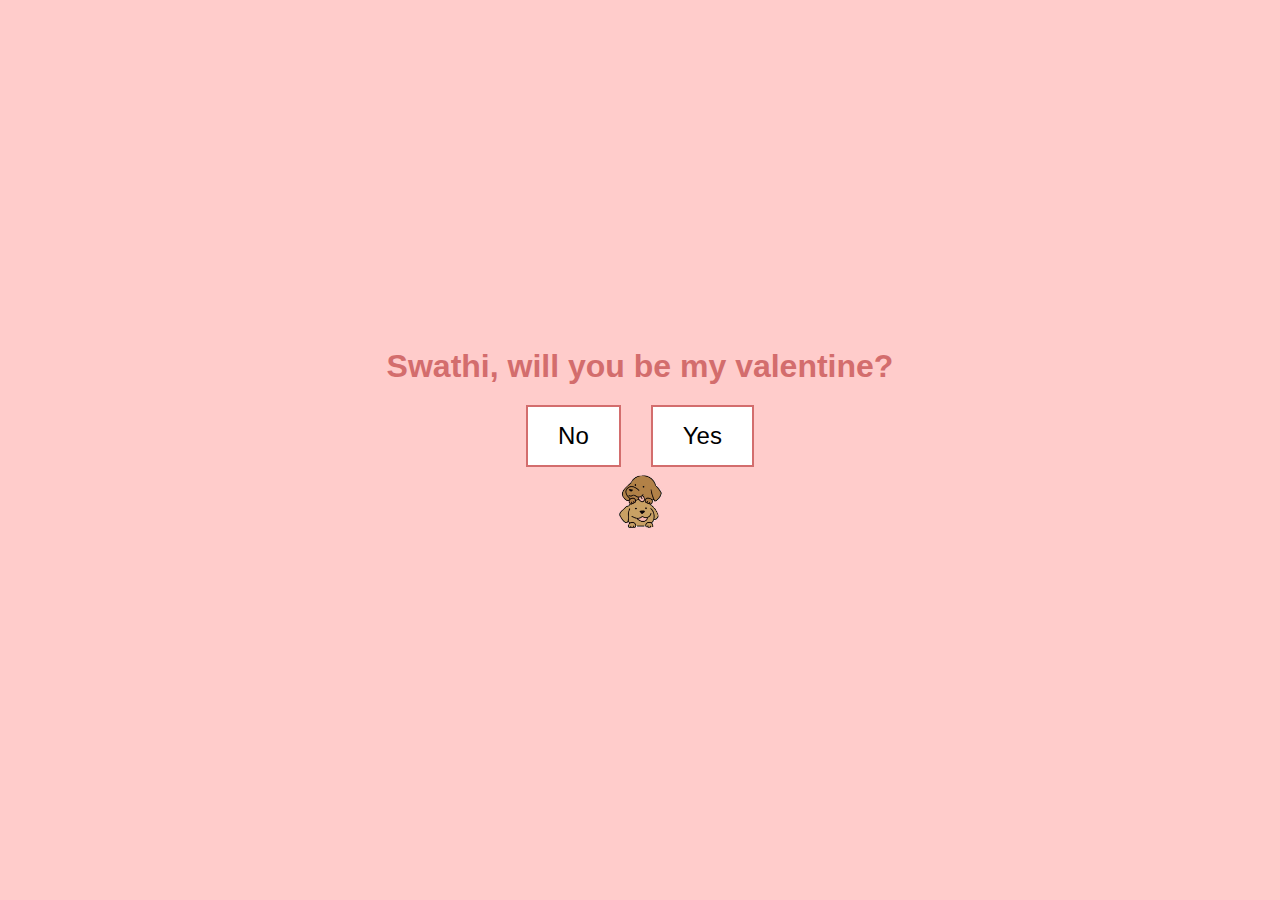
<file: index.html>
<!DOCTYPE html>
<html lang="en">
<head>
<!-- Google tag (gtag.js) -->
<script async src="https://www.googletagmanager.com/gtag/js?id=G-Y5FNV8L8R5"></script>
<script>
  window.dataLayer = window.dataLayer || [];
  function gtag(){dataLayer.push(arguments);}
  gtag('js', new Date());

  gtag('config', 'G-Y5FNV8L8R5');
</script>
  <meta charset="UTF-8">
  <meta name="viewport" content="width=device-width, initial-scale=1.0">
  <title>Swathi, Will You Be My Valentine?</title>
  <link rel="stylesheet" href="styles.css">
</head>
<body>
  <div class="container">
    <h1 id="message">Swathi, will you be my valentine?</h1>
    <div class="buttons">
      <button id="noButton" class="button">No</button>
      <button id="yesButton" class="button">Yes</button>
    </div>
        <img src="pinkdogs.jpg" alt="Valentine Image" width="80">
  </div>
  <script src="script.js"></script>
  <script src="confetti.js"></script>  
</body>
</html>
</file>
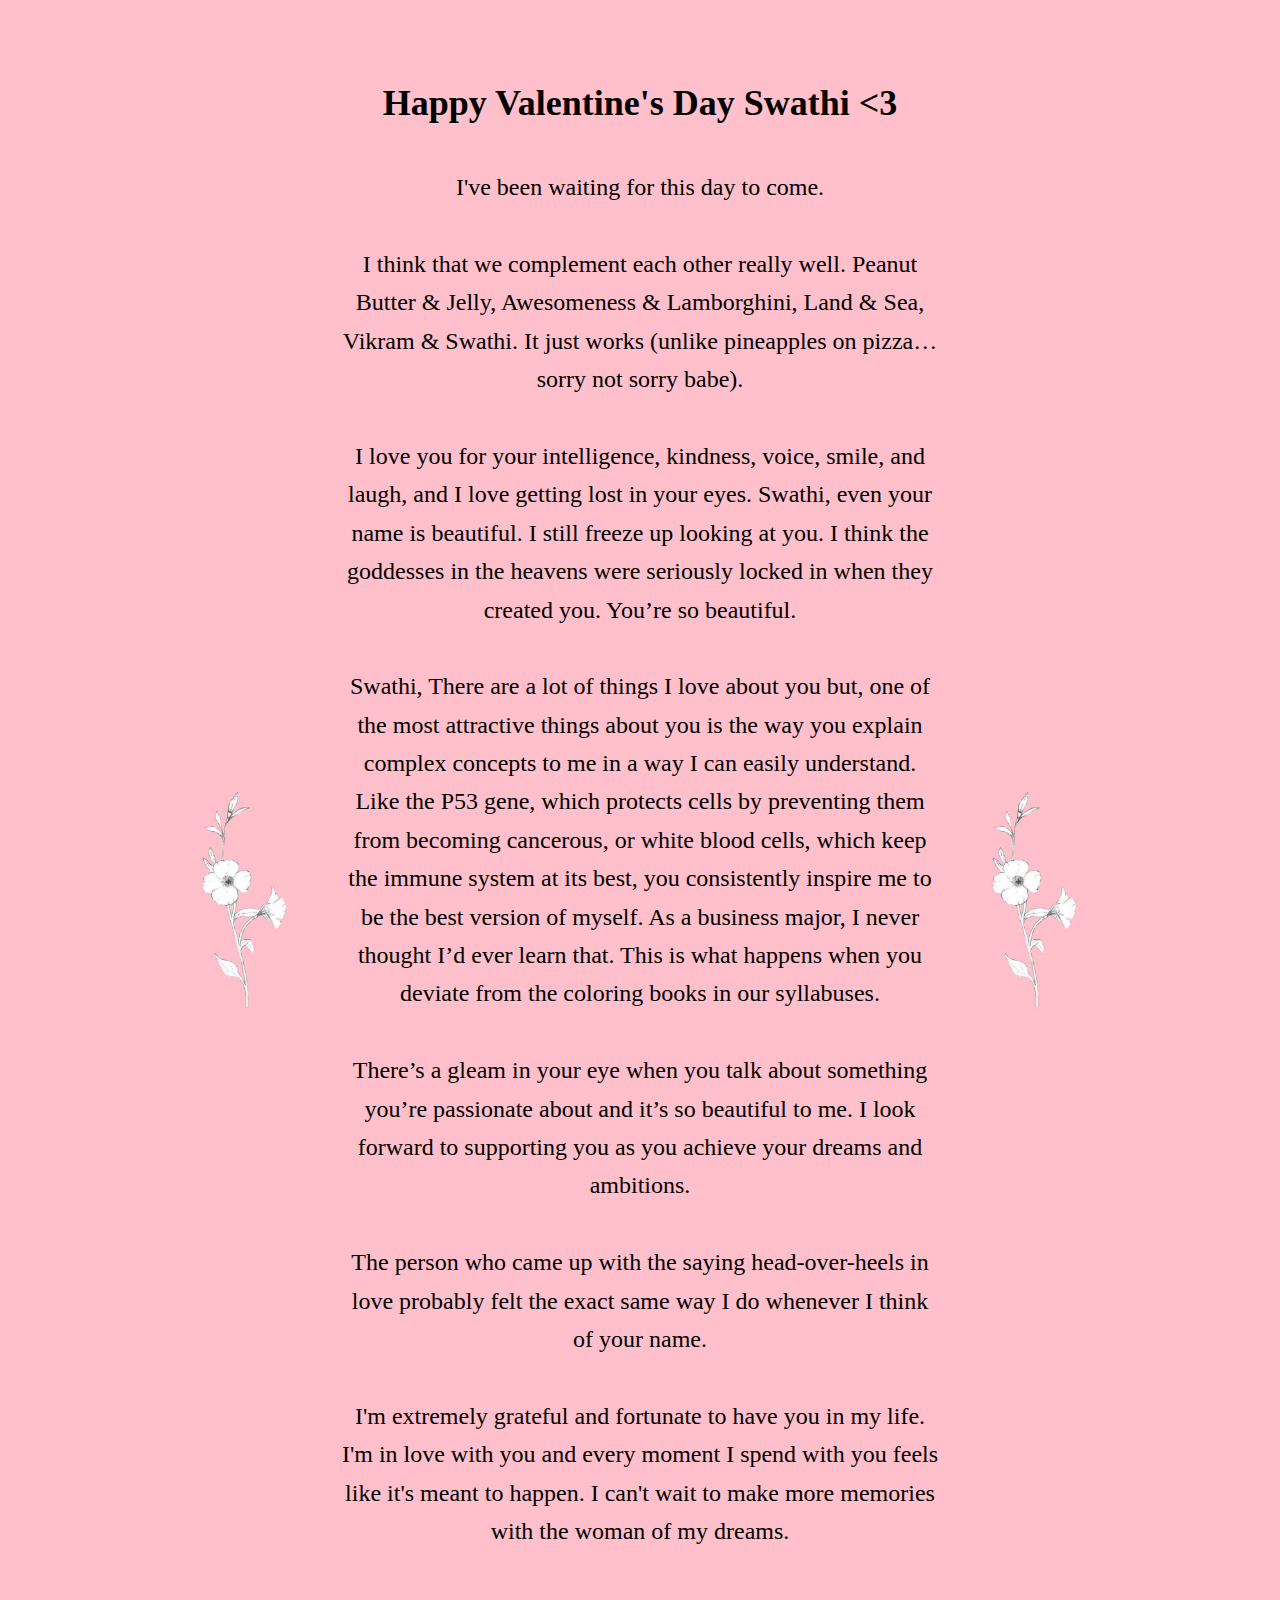
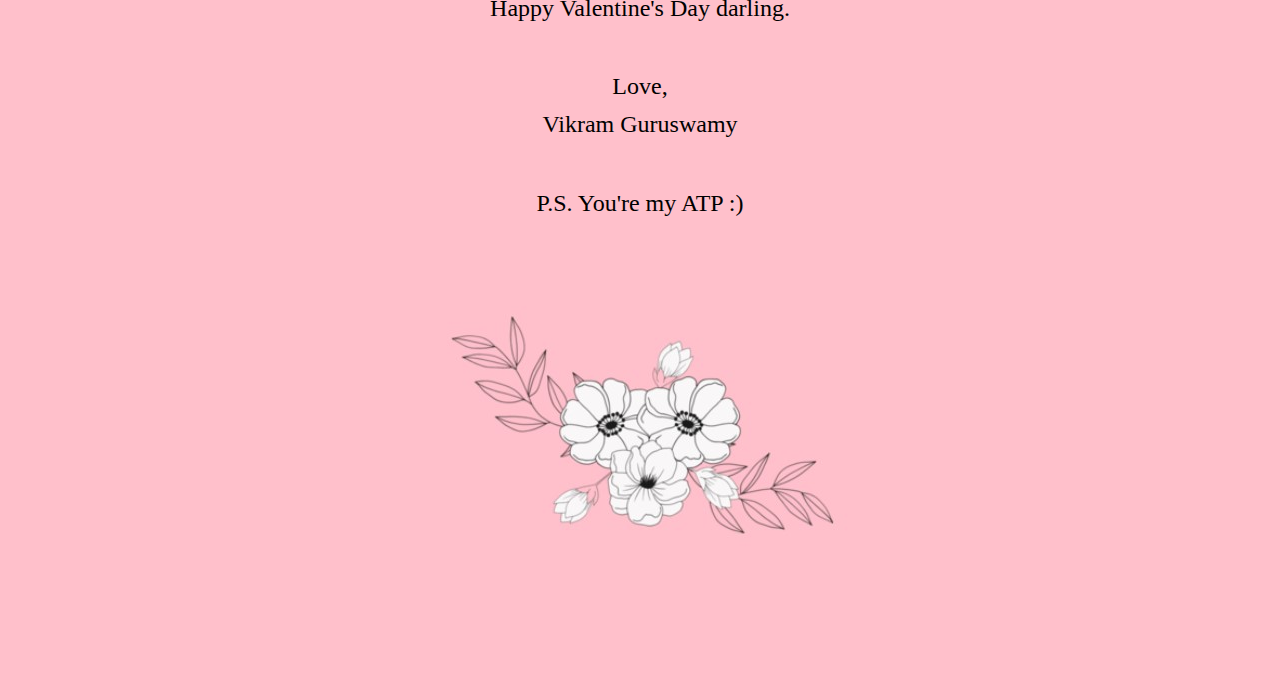
<file: loveletter.html>
<!DOCTYPE html>
<html lang="en">
<head>
    <meta charset="UTF-8">
    <meta name="viewport" content="width=device-width, initial-scale=1.0">
    <title>Love Letter</title>
    <style>
        body {
            background-color: pink;
            font-family: 'Garamond', serif;
            color: black;
            text-align: center;
            padding: 50px;
            display: flex;
            flex-direction: column;
            align-items: center;
            justify-content: center;
        }
        h1 {
            font-size: 36px;
        }
        p {
            font-size: 24px;
            line-height: 1.6;
            max-width: 600px;
            margin: 20px auto;
        }
        .valentine-layout {
            display: flex;
            align-items: center;
            justify-content: center;
            gap: 20px; 
        }
        .valentine-layout img {
            width: 150px;
        }
        .heart {
            margin-top: 20px;
        }
    </style>
</head>
<body>

    <h1>Happy Valentine's Day Swathi <3</h1>
    
    <div class="valentine-layout">
        <img src="swathiflower.jpg" alt="swathisflower">
        <p>
            I've been waiting for this day to come.<br><br>
            I think that we complement each other really well. Peanut Butter & Jelly, Awesomeness & Lamborghini, Land & Sea, Vikram & Swathi. It just works (unlike pineapples on pizza… sorry not sorry babe). <br><br>
            I love you for your intelligence, kindness, voice, smile, and laugh, and I love getting lost in your eyes. Swathi, even your name is beautiful. I still freeze up looking at you. I think the goddesses in the heavens were seriously locked in when they created you. You’re so beautiful.<br><br>
            Swathi, There are a lot of things I love about you but, one of the most attractive things about you is the way you explain complex concepts to me in a way I can easily understand. Like the P53 gene, which protects cells by preventing them from becoming cancerous, or white blood cells, which keep the immune system at its best, you consistently inspire me to be the best version of myself. As a business major, I never thought I’d ever learn that. This is what happens when you deviate from the coloring books in our syllabuses. <br> <br> There’s a gleam in your eye when you talk about something you’re passionate about and it’s so beautiful to me. I look forward to supporting you as you achieve your dreams and ambitions.<br><br>
            The person who came up with the saying head-over-heels in love probably felt the exact same way I do whenever I think of your name. <br><br>
            I'm extremely grateful and fortunate to have you in my life. I'm in love with you and every moment I spend with you feels like it's meant to happen.  I can't wait to make more memories with the woman of my dreams. <br><br>
            Happy Valentine's Day darling. 
        </p>
        <img src="swathiflower.jpg" alt="swathisflower2">
    </div>

    <p>Love, <br> Vikram Guruswamy</p>

    <p> P.S. You're my ATP :) </p>
    <img src="flowers2.jpg" alt="swathiflowers2">
</body>
</html>
</file>
<file: styles.css>
* {
  margin: 0;
  padding: 0;
  box-sizing: border-box;
}

body {
  font-family: Arial, sans-serif;
  display: flex;
  justify-content: center;
  align-items: center;
  height: 100vh;
  background-color: #ffcccb; /* Light pink background */
}

.container {
  text-align: center;
}

#message {
  font-size: 2em;
  color: #d36d6d; /* Romantic red color */
  margin-bottom: 20px;
}

.buttons {
  display: flex;
  justify-content: center;
  gap: 30px;
}

.button {
  font-size: 1.5em;
  padding: 15px 30px;
  cursor: pointer;
  border: 2px solid #d36d6d;
  background-color: white;
  transition: all 0.3s ease;
}

.button:hover {
  background-color: #d36d6d;
  color: white;
}

/* Custom Button Sizes */
#yesButton {
  font-size: 1.5em;
}

#noButton {
  font-size: 1.5em;
}
</file>
